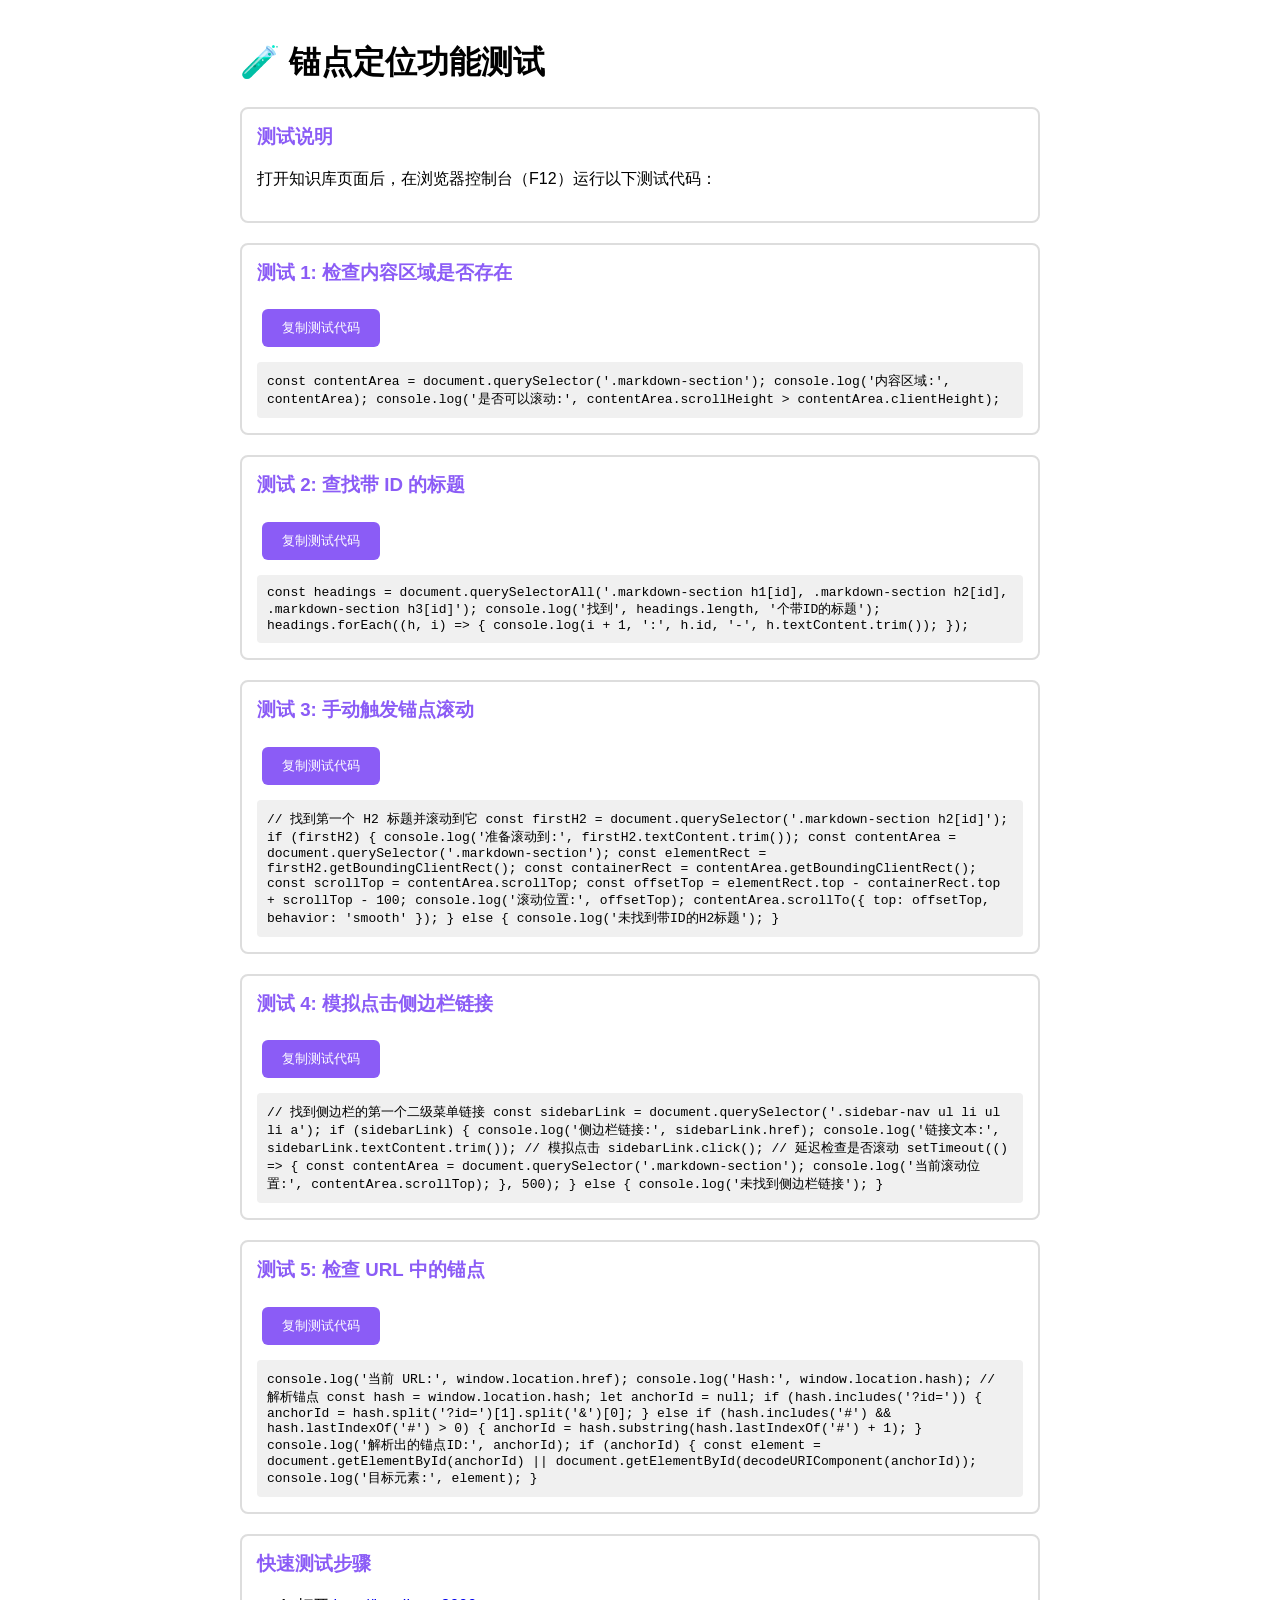
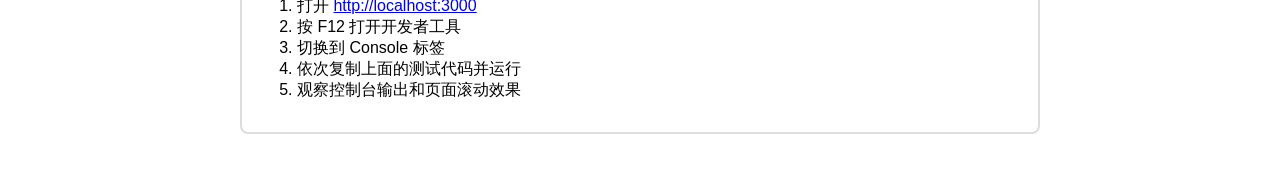
<file: test-anchor-browser.html>
<!DOCTYPE html>
<html lang="zh-CN">
<head>
    <meta charset="UTF-8">
    <meta name="viewport" content="width=device-width, initial-scale=1.0">
    <title>锚点功能测试</title>
    <style>
        body {
            font-family: Arial, sans-serif;
            padding: 20px;
            max-width: 800px;
            margin: 0 auto;
        }
        .test-section {
            margin: 20px 0;
            padding: 15px;
            border: 2px solid #ddd;
            border-radius: 8px;
        }
        .test-section h3 {
            margin-top: 0;
            color: #8B5CF6;
        }
        button {
            background: #8B5CF6;
            color: white;
            border: none;
            padding: 10px 20px;
            border-radius: 6px;
            cursor: pointer;
            margin: 5px;
        }
        button:hover {
            background: #7C3AED;
        }
        .result {
            margin-top: 10px;
            padding: 10px;
            background: #f0f0f0;
            border-radius: 4px;
            font-family: monospace;
        }
        .success {
            color: green;
        }
        .error {
            color: red;
        }
    </style>
</head>
<body>
    <h1>🧪 锚点定位功能测试</h1>
    
    <div class="test-section">
        <h3>测试说明</h3>
        <p>打开知识库页面后，在浏览器控制台（F12）运行以下测试代码：</p>
    </div>

    <div class="test-section">
        <h3>测试 1: 检查内容区域是否存在</h3>
        <button onclick="copyTest1()">复制测试代码</button>
        <div class="result" id="test1">
const contentArea = document.querySelector('.markdown-section');
console.log('内容区域:', contentArea);
console.log('是否可以滚动:', contentArea.scrollHeight > contentArea.clientHeight);
        </div>
    </div>

    <div class="test-section">
        <h3>测试 2: 查找带 ID 的标题</h3>
        <button onclick="copyTest2()">复制测试代码</button>
        <div class="result" id="test2">
const headings = document.querySelectorAll('.markdown-section h1[id], .markdown-section h2[id], .markdown-section h3[id]');
console.log('找到', headings.length, '个带ID的标题');
headings.forEach((h, i) => {
    console.log(i + 1, ':', h.id, '-', h.textContent.trim());
});
        </div>
    </div>

    <div class="test-section">
        <h3>测试 3: 手动触发锚点滚动</h3>
        <button onclick="copyTest3()">复制测试代码</button>
        <div class="result" id="test3">
// 找到第一个 H2 标题并滚动到它
const firstH2 = document.querySelector('.markdown-section h2[id]');
if (firstH2) {
    console.log('准备滚动到:', firstH2.textContent.trim());
    
    const contentArea = document.querySelector('.markdown-section');
    const elementRect = firstH2.getBoundingClientRect();
    const containerRect = contentArea.getBoundingClientRect();
    const scrollTop = contentArea.scrollTop;
    const offsetTop = elementRect.top - containerRect.top + scrollTop - 100;
    
    console.log('滚动位置:', offsetTop);
    contentArea.scrollTo({ top: offsetTop, behavior: 'smooth' });
} else {
    console.log('未找到带ID的H2标题');
}
        </div>
    </div>

    <div class="test-section">
        <h3>测试 4: 模拟点击侧边栏链接</h3>
        <button onclick="copyTest4()">复制测试代码</button>
        <div class="result" id="test4">
// 找到侧边栏的第一个二级菜单链接
const sidebarLink = document.querySelector('.sidebar-nav ul li ul li a');
if (sidebarLink) {
    console.log('侧边栏链接:', sidebarLink.href);
    console.log('链接文本:', sidebarLink.textContent.trim());
    
    // 模拟点击
    sidebarLink.click();
    
    // 延迟检查是否滚动
    setTimeout(() => {
        const contentArea = document.querySelector('.markdown-section');
        console.log('当前滚动位置:', contentArea.scrollTop);
    }, 500);
} else {
    console.log('未找到侧边栏链接');
}
        </div>
    </div>

    <div class="test-section">
        <h3>测试 5: 检查 URL 中的锚点</h3>
        <button onclick="copyTest5()">复制测试代码</button>
        <div class="result" id="test5">
console.log('当前 URL:', window.location.href);
console.log('Hash:', window.location.hash);

// 解析锚点
const hash = window.location.hash;
let anchorId = null;

if (hash.includes('?id=')) {
    anchorId = hash.split('?id=')[1].split('&')[0];
} else if (hash.includes('#') && hash.lastIndexOf('#') > 0) {
    anchorId = hash.substring(hash.lastIndexOf('#') + 1);
}

console.log('解析出的锚点ID:', anchorId);

if (anchorId) {
    const element = document.getElementById(anchorId) || 
                    document.getElementById(decodeURIComponent(anchorId));
    console.log('目标元素:', element);
}
        </div>
    </div>

    <div class="test-section">
        <h3>快速测试步骤</h3>
        <ol>
            <li>打开 <a href="http://localhost:3000" target="_blank">http://localhost:3000</a></li>
            <li>按 F12 打开开发者工具</li>
            <li>切换到 Console 标签</li>
            <li>依次复制上面的测试代码并运行</li>
            <li>观察控制台输出和页面滚动效果</li>
        </ol>
    </div>

    <script>
        function copyTest1() {
            copyToClipboard(document.getElementById('test1').innerText);
        }
        function copyTest2() {
            copyToClipboard(document.getElementById('test2').innerText);
        }
        function copyTest3() {
            copyToClipboard(document.getElementById('test3').innerText);
        }
        function copyTest4() {
            copyToClipboard(document.getElementById('test4').innerText);
        }
        function copyTest5() {
            copyToClipboard(document.getElementById('test5').innerText);
        }
        
        function copyToClipboard(text) {
            navigator.clipboard.writeText(text).then(() => {
                alert('测试代码已复制到剪贴板！');
            }).catch(err => {
                console.error('复制失败:', err);
            });
        }
    </script>
</body>
</html>
</file>
